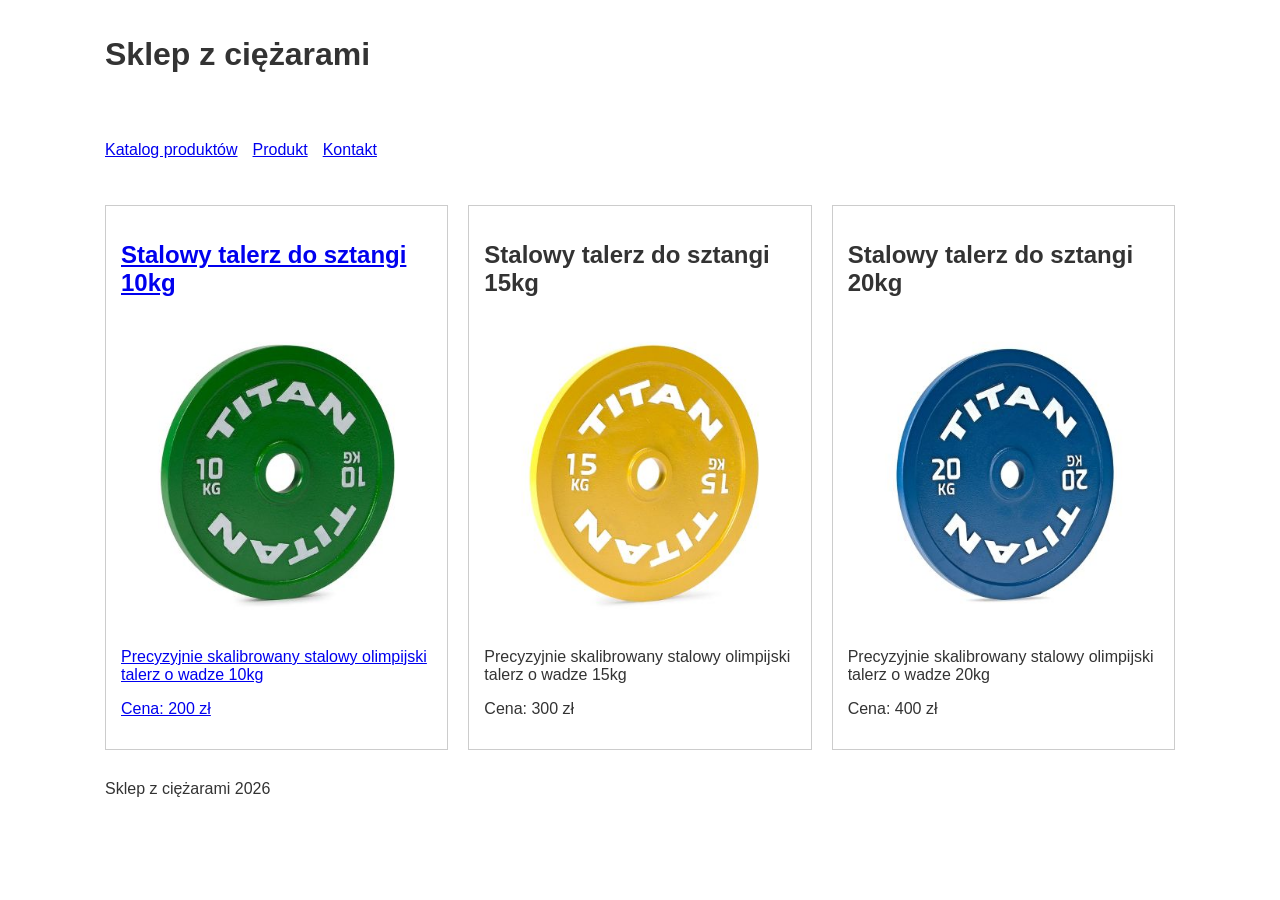
<file: lab1/index.html>
<!DOCTYPE html>
<html lang="pl">
<head>
    <meta charset="UTF-8">
    <meta name="viewport" content="width=device-width, initial-scale=1.0">
    <title>Sklep z ciężarami</title>
    <link rel="stylesheet" href="css/style.css">
</head>
<body>
<header>
    <h1>Sklep z ciężarami</h1>
</header>

<nav>
    <ul>
        <li><a href="index.html" aria-current="page">Katalog produktów</a></li>
        <li><a href="produkt.html">Produkt</a></li>
        <li><a href="kontakt.html">Kontakt</a></li>
    </ul>
</nav>

<main class="produkty">
    <article class="karta">
        <h2><a href="produkt.html">Stalowy talerz do sztangi 10kg</a></h2>
        <a href="produkt.html"><img src="img/10kgtalerz.jpg" alt="zielony 10kg talerz" width="400" height="400">
        <p>Precyzyjnie skalibrowany stalowy olimpijski talerz o wadze 10kg</p>
        <p>Cena: 200 zł</p></a>
    </article>
    <article class="karta">
        <h2>Stalowy talerz do sztangi 15kg</h2>
        <img src="img/15kgtalerz.jpg" alt="zolty 15kg talerz" width="400" height="400">
        <p>Precyzyjnie skalibrowany stalowy olimpijski talerz o wadze 15kg</p>
        <p>Cena: 300 zł</p>
    </article>
    <article class="karta">
        <h2>Stalowy talerz do sztangi 20kg</h2>
        <img src="img/20kgtalerz.jpg" alt="niebieski 20kg talerz" width="400" height="400">
        <p>Precyzyjnie skalibrowany stalowy olimpijski talerz o wadze 20kg</p>
        <p>Cena: 400 zł</p>
    </article>
</main>

<footer>
    Sklep z ciężarami 2026
</footer>
</body>
</html>
</file>
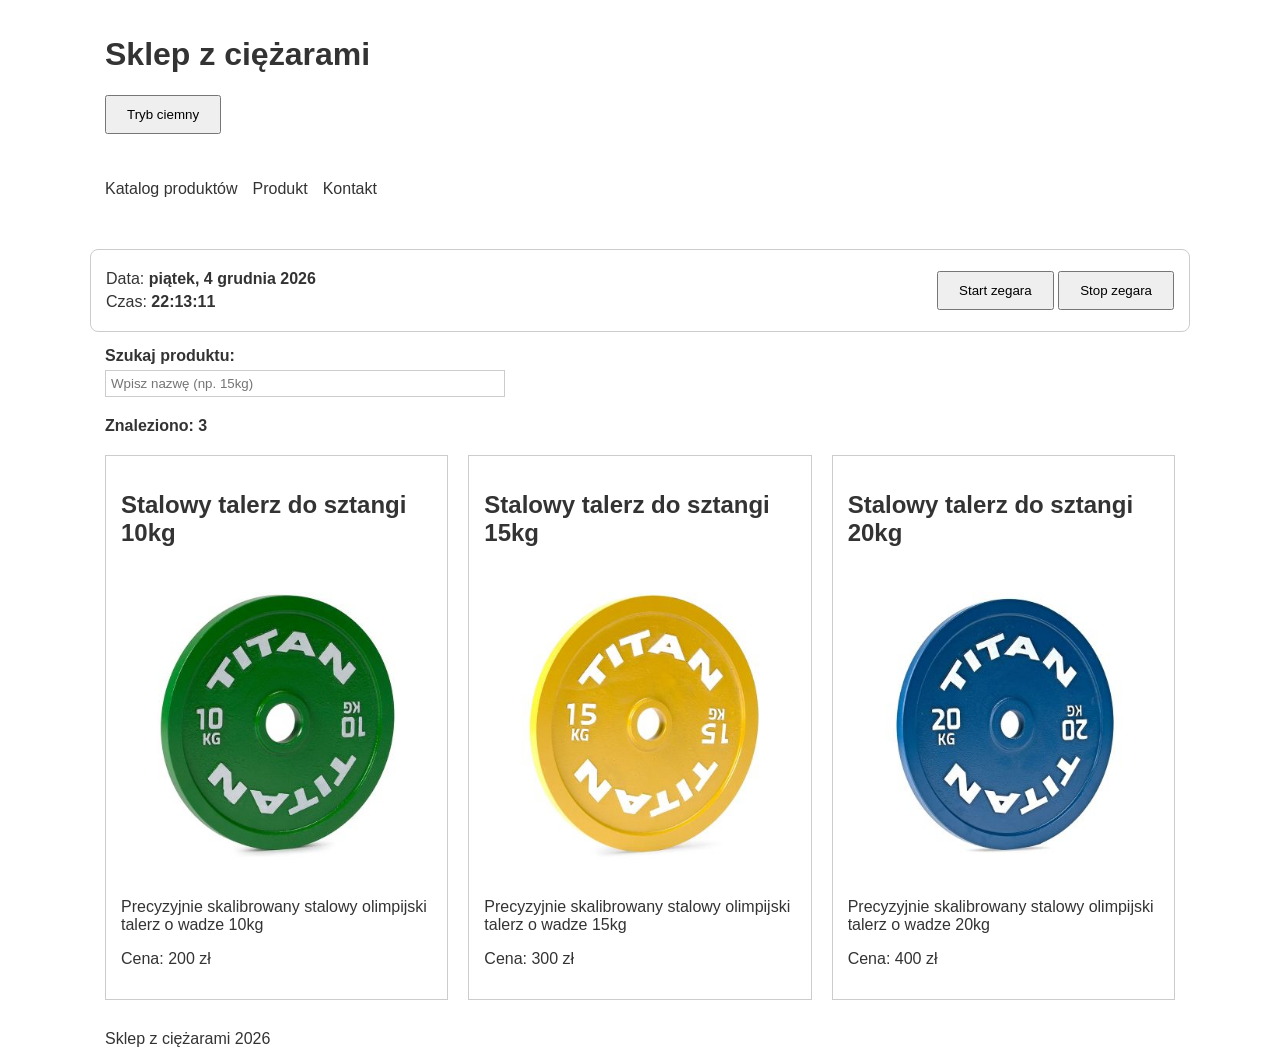
<file: lab2/index.html>
<!DOCTYPE html>
<html lang="pl">
<head>
    <meta charset="UTF-8">
    <meta name="viewport" content="width=device-width, initial-scale=1.0">
    <title>Sklep z ciężarami</title>
    <link rel="stylesheet" href="css/style.css">
    <script src="js/main.js" defer></script>
</head>
<body>
<header>
    <h1>Sklep z ciężarami</h1>
    <button type="button" id="theme-toggle" aria-pressed="false">Tryb ciemny</button>

</header>

<nav>
    <ul>
        <li><a href="index.html" aria-current="page">Katalog produktów</a></li>
        <li><a href="produkt.html">Produkt</a></li>
        <li><a href="kontakt.html">Kontakt</a></li>
    </ul>

</nav>
<section id="sekcja-zegara">
    <div>
        <p>Data: <strong id="data-zegar"></strong></p>
        <p>Czas: <strong id="czas-zegar"></strong></p>
    </div>
    <div>
        <button type="button" id="btn-start">Start zegara</button>
        <button type="button" id="btn-stop">Stop zegara</button>
    </div>
</section>
<section id="sekcja-wyszukiwania">
    <label for="szukaj">Szukaj produktu:</label>
    <input type="search" id="szukaj" placeholder="Wpisz nazwę (np. 15kg)">
    <p id="licznik" aria-live="polite">Znaleziono: 3</p>
</section>
<main class="produkty">

    <article class="karta">
        <h2><a href="produkt.html">Stalowy talerz do sztangi 10kg</a></h2>
        <a href="produkt.html"><img src="img/10kgtalerz.jpg" alt="zielony 10kg talerz" width="400" height="400">
        <p>Precyzyjnie skalibrowany stalowy olimpijski talerz o wadze 10kg</p>
        <p>Cena: 200 zł</p></a>
    </article>
    <article class="karta">
        <h2>Stalowy talerz do sztangi 15kg</h2>
        <img src="img/15kgtalerz.jpg" alt="zolty 15kg talerz" width="400" height="400">
        <p>Precyzyjnie skalibrowany stalowy olimpijski talerz o wadze 15kg</p>
        <p>Cena: 300 zł</p>
    </article>
    <article class="karta">
        <h2>Stalowy talerz do sztangi 20kg</h2>
        <img src="img/20kgtalerz.jpg" alt="niebieski 20kg talerz" width="400" height="400">
        <p>Precyzyjnie skalibrowany stalowy olimpijski talerz o wadze 20kg</p>
        <p>Cena: 400 zł</p>
    </article>
</main>

<footer>
    Sklep z ciężarami 2026
</footer>
</body>
</html>
</file>
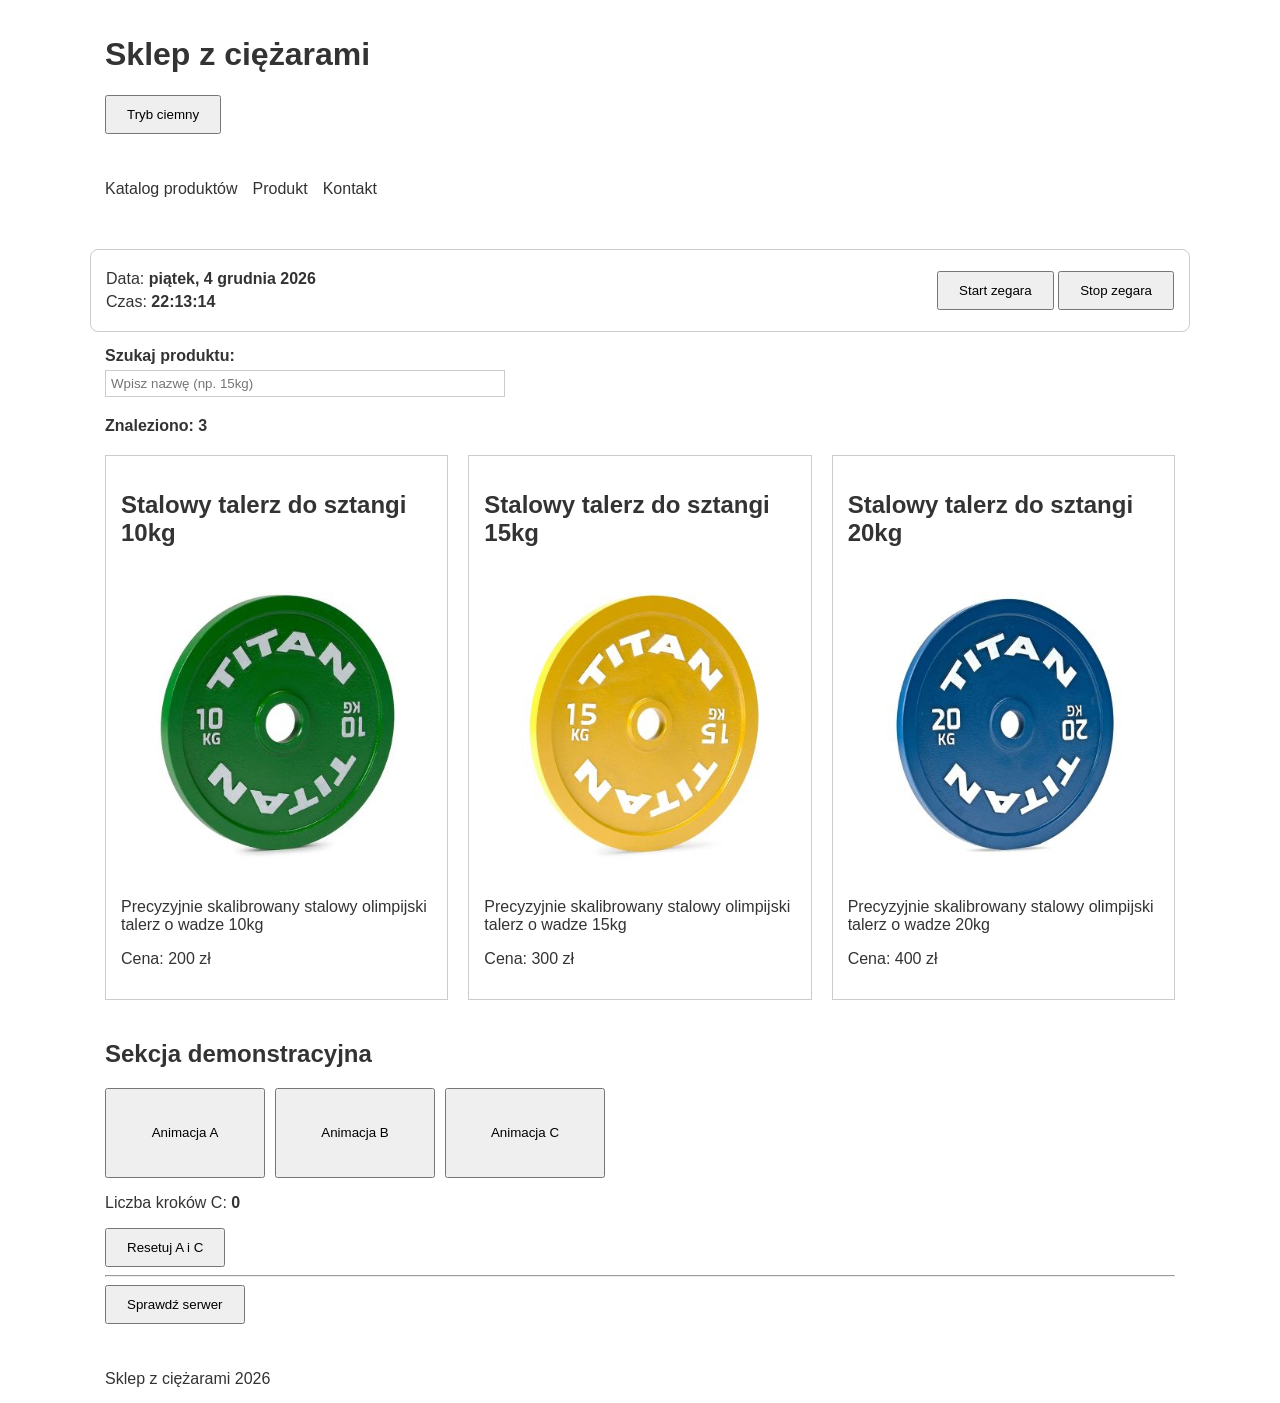
<file: lab3/index.html>
<!DOCTYPE html>
<html lang="pl">
<head>
    <meta charset="UTF-8">
    <meta name="viewport" content="width=device-width, initial-scale=1.0">
    <title>Sklep z ciężarami</title>
    <link rel="stylesheet" href="css/style.css">
    <script src="vendor/jquery-4.0.0.min.js" defer></script>
    <script src="js/main.js" defer></script>
    <script src="js/lab3.js" defer></script>
</head>
<body>
<header>
    <h1>Sklep z ciężarami</h1>
    <button type="button" id="theme-toggle" aria-pressed="false">Tryb ciemny</button>

</header>

<nav>
    <ul>
        <li><a href="index.html" aria-current="page">Katalog produktów</a></li>
        <li><a href="produkt.html">Produkt</a></li>
        <li><a href="kontakt.html">Kontakt</a></li>
    </ul>

</nav>
<section id="sekcja-zegara">
    <div>
        <p>Data: <strong id="data-zegar"></strong></p>
        <p>Czas: <strong id="czas-zegar"></strong></p>
    </div>
    <div>
        <button type="button" id="btn-start">Start zegara</button>
        <button type="button" id="btn-stop">Stop zegara</button>
    </div>
</section>
<section id="sekcja-wyszukiwania">
    <label for="szukaj">Szukaj produktu:</label>
    <input type="search" id="szukaj" placeholder="Wpisz nazwę (np. 15kg)">
    <p id="licznik" aria-live="polite">Znaleziono: 3</p>
</section>
<main class="produkty">

    <article class="karta">
        <h2><a href="produkt.html">Stalowy talerz do sztangi 10kg</a></h2>
        <a href="produkt.html"><img src="img/10kgtalerz.jpg" alt="zielony 10kg talerz" width="400" height="400">
        <p>Precyzyjnie skalibrowany stalowy olimpijski talerz o wadze 10kg</p>
        <p>Cena: 200 zł</p></a>
    </article>
    <article class="karta">
        <h2>Stalowy talerz do sztangi 15kg</h2>
        <img src="img/15kgtalerz.jpg" alt="zolty 15kg talerz" width="400" height="400">
        <p>Precyzyjnie skalibrowany stalowy olimpijski talerz o wadze 15kg</p>
        <p>Cena: 300 zł</p>
    </article>
    <article class="karta">
        <h2>Stalowy talerz do sztangi 20kg</h2>
        <img src="img/20kgtalerz.jpg" alt="niebieski 20kg talerz" width="400" height="400">
        <p>Precyzyjnie skalibrowany stalowy olimpijski talerz o wadze 20kg</p>
        <p>Cena: 400 zł</p>
    </article>
    <section id="sekcja-demonstracyjna">
        <h2>Sekcja demonstracyjna</h2>

        <div id="przyciski-animacji">
            <button type="button" id="btn-a" class="animacja-box" aria-pressed="false">Animacja A</button>
            <button type="button" id="btn-b" class="animacja-box">Animacja B</button>
            <button type="button" id="btn-c" class="animacja-box">Animacja C</button>
        </div>
        <p>Liczba kroków C: <strong id="kroki-c" role="status">0</strong></p>
        <button type="button" id="btn-reset">Resetuj A i C</button>
        <hr>
        <button type="button" id="btn-ajax">Sprawdź serwer</button>
        <p id="wynik-ajax" role="status"></p>
    </section>
</main>

<footer>
    Sklep z ciężarami 2026
</footer>
</body>
</html>
</file>
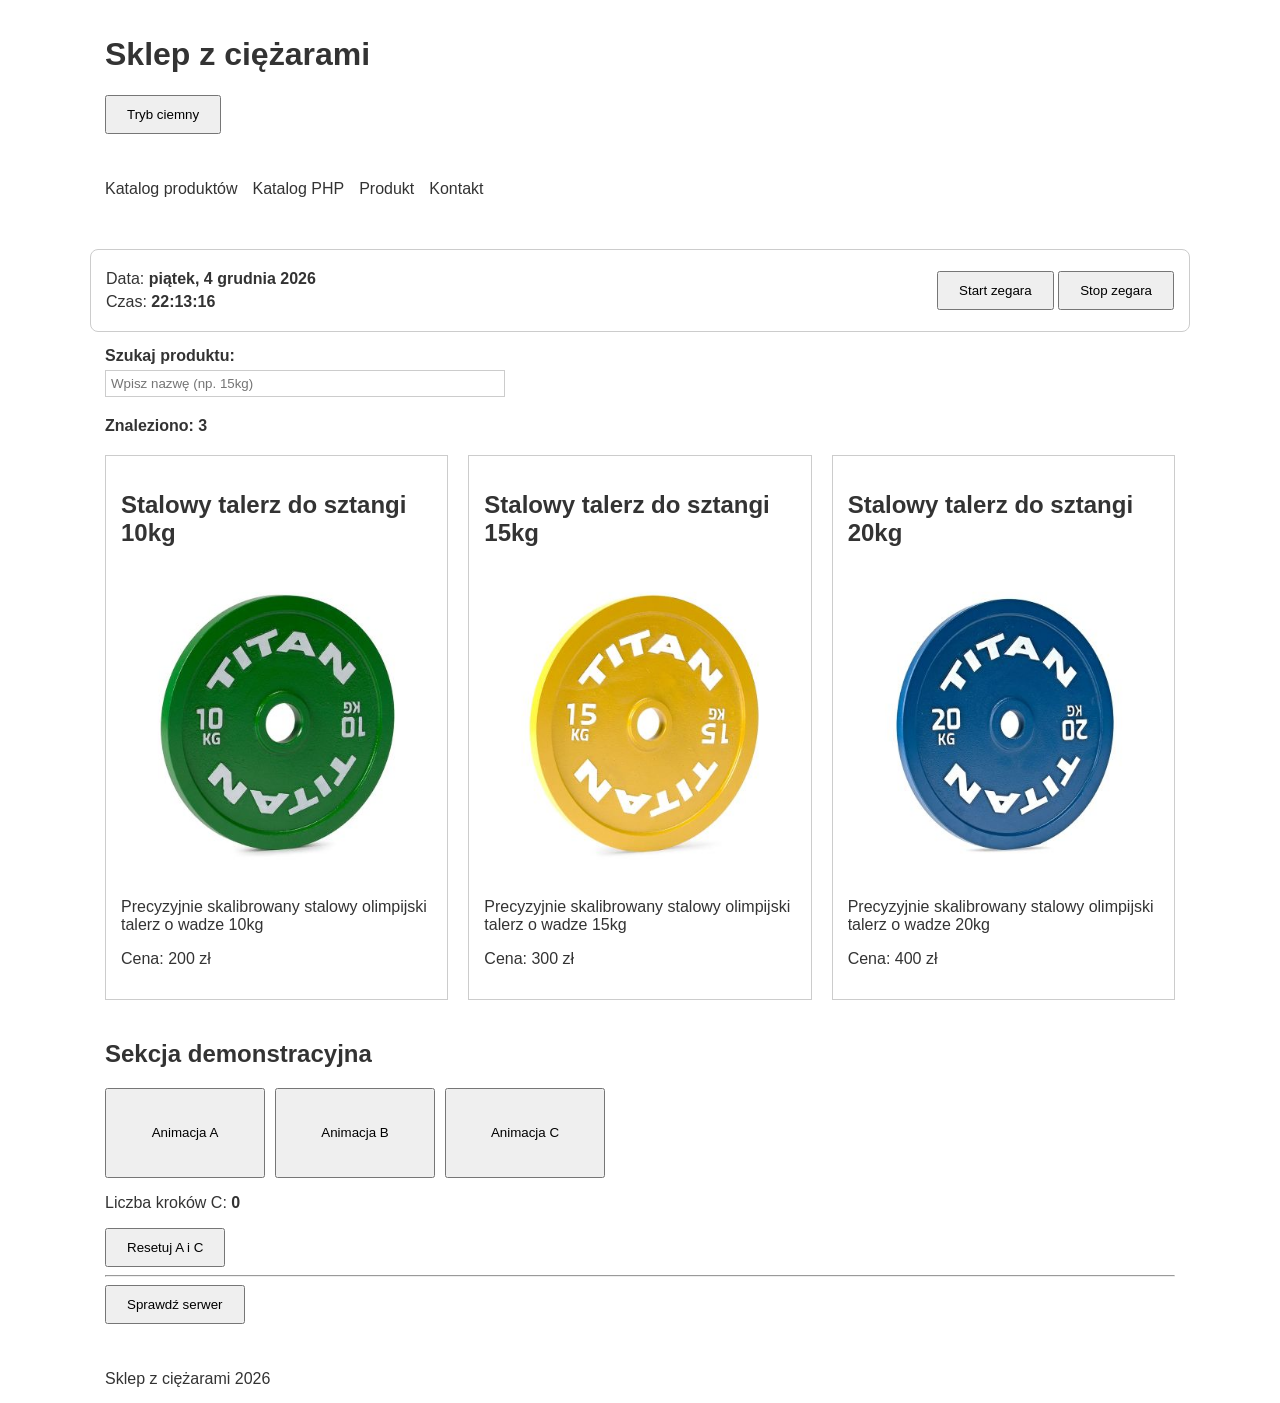
<file: lab4/index.html>
<!DOCTYPE html>
<html lang="pl">
<head>
    <meta charset="UTF-8">
    <meta name="viewport" content="width=device-width, initial-scale=1.0">
    <title>Sklep z ciężarami</title>
    <link rel="stylesheet" href="css/style.css">
    <script src="vendor/jquery-4.0.0.min.js" defer></script>
    <script src="js/main.js" defer></script>
    <script src="js/lab3.js" defer></script>
</head>
<body>
<header>
    <h1>Sklep z ciężarami</h1>
    <button type="button" id="theme-toggle" aria-pressed="false">Tryb ciemny</button>

</header>

<nav>
    <ul>
        <li><a href="index.html" aria-current="page">Katalog produktów</a></li>
        <li><a href="lab4.php">Katalog PHP</a></li>
        <li><a href="html/produkt.html">Produkt</a></li>
        <li><a href="html/kontakt.html">Kontakt</a></li>
    </ul>

</nav>
<section id="sekcja-zegara">
    <div>
        <p>Data: <strong id="data-zegar"></strong></p>
        <p>Czas: <strong id="czas-zegar"></strong></p>
    </div>
    <div>
        <button type="button" id="btn-start">Start zegara</button>
        <button type="button" id="btn-stop">Stop zegara</button>
    </div>
</section>
<section id="sekcja-wyszukiwania">
    <label for="szukaj">Szukaj produktu:</label>
    <input type="search" id="szukaj" placeholder="Wpisz nazwę (np. 15kg)">
    <p id="licznik" aria-live="polite">Znaleziono: 3</p>
</section>
<main class="produkty">

    <article class="karta">
        <h2><a href="html/produkt.html">Stalowy talerz do sztangi 10kg</a></h2>
        <a href="html/produkt.html"><img src="img/10kgtalerz.jpg" alt="zielony 10kg talerz" width="400" height="400">
        <p>Precyzyjnie skalibrowany stalowy olimpijski talerz o wadze 10kg</p>
        <p>Cena: 200 zł</p></a>
    </article>
    <article class="karta">
        <h2>Stalowy talerz do sztangi 15kg</h2>
        <img src="img/15kgtalerz.jpg" alt="zolty 15kg talerz" width="400" height="400">
        <p>Precyzyjnie skalibrowany stalowy olimpijski talerz o wadze 15kg</p>
        <p>Cena: 300 zł</p>
    </article>
    <article class="karta">
        <h2>Stalowy talerz do sztangi 20kg</h2>
        <img src="img/20kgtalerz.jpg" alt="niebieski 20kg talerz" width="400" height="400">
        <p>Precyzyjnie skalibrowany stalowy olimpijski talerz o wadze 20kg</p>
        <p>Cena: 400 zł</p>
    </article>
    <section id="sekcja-demonstracyjna">
        <h2>Sekcja demonstracyjna</h2>

        <div id="przyciski-animacji">
            <button type="button" id="btn-a" class="animacja-box" aria-pressed="false">Animacja A</button>
            <button type="button" id="btn-b" class="animacja-box">Animacja B</button>
            <button type="button" id="btn-c" class="animacja-box">Animacja C</button>
        </div>
        <p>Liczba kroków C: <strong id="kroki-c" role="status">0</strong></p>
        <button type="button" id="btn-reset">Resetuj A i C</button>
        <hr>
        <button type="button" id="btn-ajax">Sprawdź serwer</button>
        <p id="wynik-ajax" role="status"></p>
    </section>
</main>

<footer>
    Sklep z ciężarami 2026
</footer>
</body>
</html>
</file>
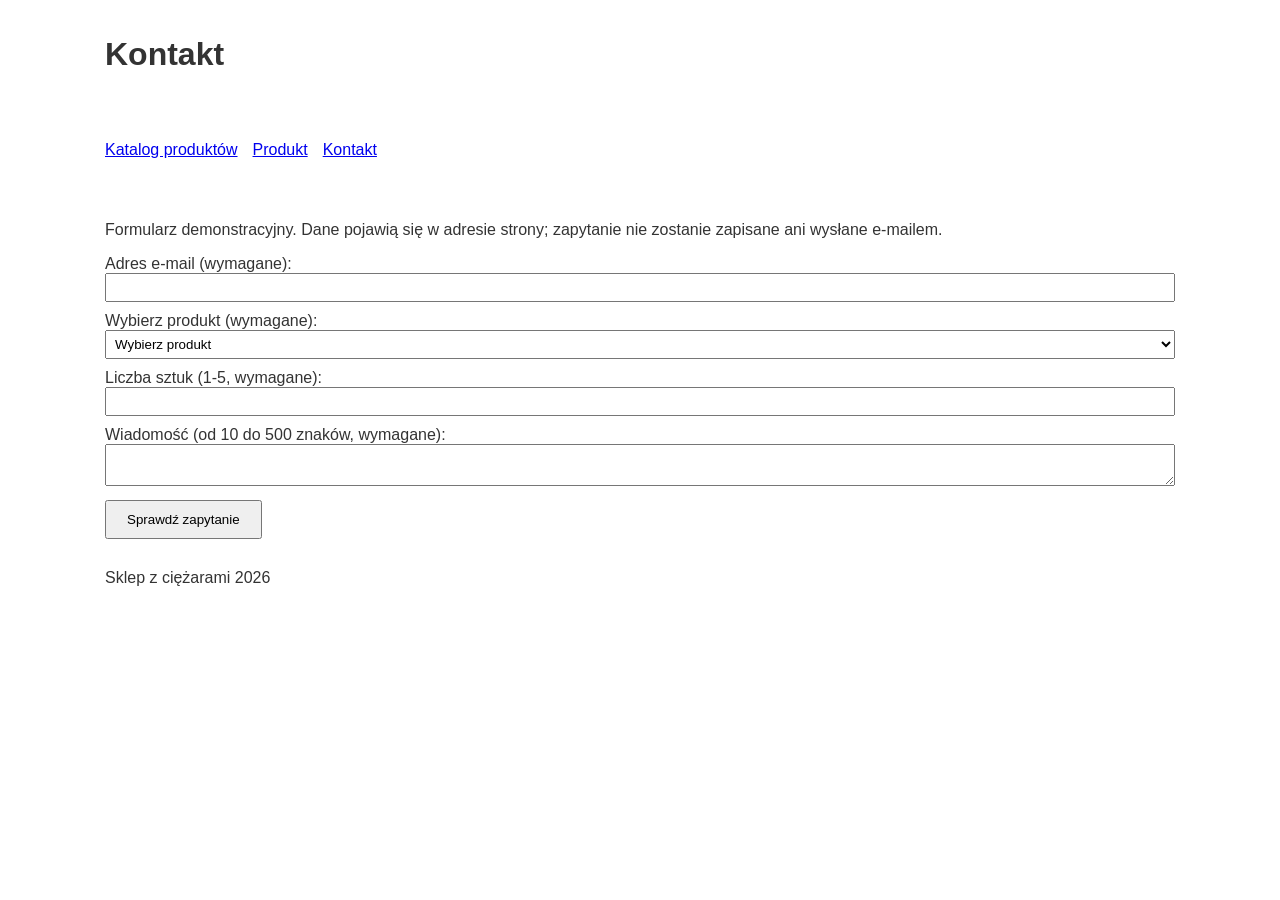
<file: lab1/kontakt.html>
<!DOCTYPE html>
<html lang="pl">
<head>
    <meta charset="UTF-8">
    <meta name="viewport" content="width=device-width, initial-scale=1.0">
    <title>Sklep z ciężarami - Kontakt</title>
    <link rel="stylesheet" href="css/style.css">
</head>
<body>
<header>
<h1>Kontakt</h1>
</header>

<nav>
    <ul>
        <li><a href="index.html">Katalog produktów</a></li>
        <li><a href="produkt.html">Produkt</a></li>
        <li><a href="kontakt.html" aria-current="page">Kontakt</a></li>
    </ul>
</nav>

<main>
    <p>Formularz demonstracyjny. Dane pojawią się w adresie strony; zapytanie nie zostanie zapisane ani wysłane e-mailem.</p>
    <form method="get" action="kontakt.html">

        <div>
            <label for="email">Adres e-mail (wymagane):</label>
            <input type="email" id="email" name="email" required>
        </div>

        <div>
            <label for="produkt">Wybierz produkt (wymagane):</label>
            <select id="produkt" name="produkt" required>
                <option value="">Wybierz produkt</option>
                <option value="talerz-10kg">Stalowy talerz do sztangi 10kg</option>
                <option value="talerz-15kg">Stalowy talerz do sztangi 15kg</option>
                <option value="talerz-20kg">Stalowy talerz do sztangi 20kg</option>
            </select>
        </div>

        <div>
            <label for="ilosc">Liczba sztuk (1-5, wymagane):</label>
            <input type="number" id="ilosc" name="ilosc" required min="1" max="5" step="1">
        </div>

        <div>
            <label for="wiadomosc">Wiadomość (od 10 do 500 znaków, wymagane):</label>
            <textarea id="wiadomosc" name="wiadomosc" required minlength="10" maxlength="500"></textarea>
        </div>
        <div>
            <button type="submit">Sprawdź zapytanie</button>
        </div>

    </form>
</main>

<footer>
    Sklep z ciężarami 2026
</footer>
</body>
</html>
</file>
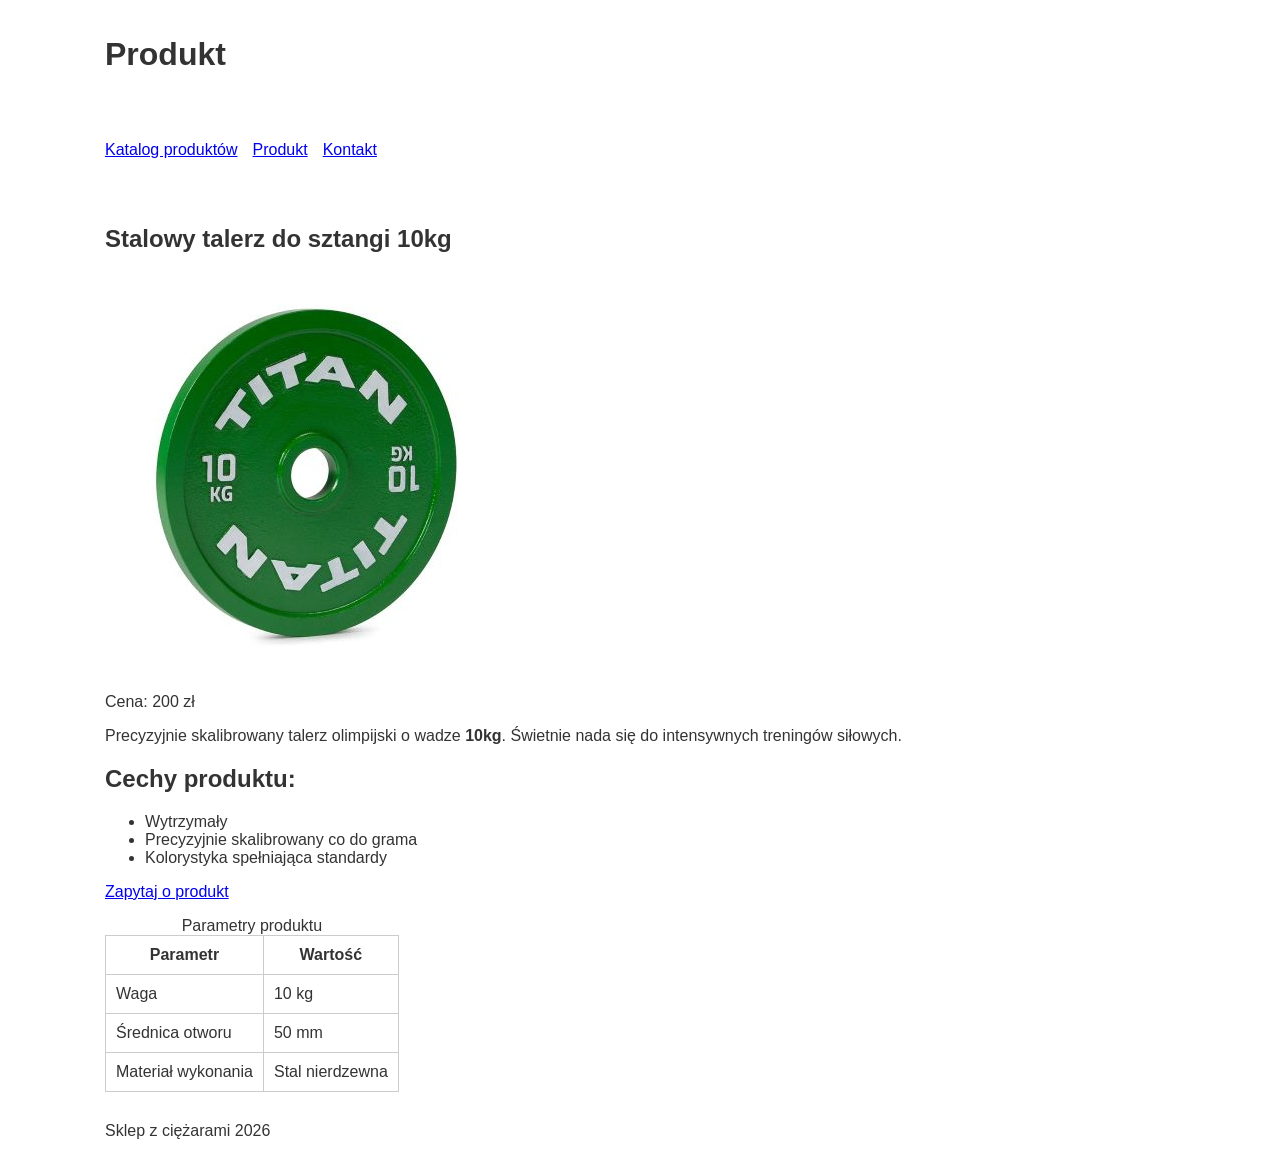
<file: lab1/produkt.html>
<!DOCTYPE html>
<html lang="pl">
<head>
    <meta charset="UTF-8">
    <meta name="viewport" content="width=device-width, initial-scale=1.0">
    <title>Sklep z ciężarami - Produkt</title>
    <link rel="stylesheet" href="css/style.css">
</head>
<body>
<header>
<h1>Produkt</h1>
</header>

<nav>
    <ul>
        <li><a href="index.html">Katalog produktów</a></li>
        <li><a href="produkt.html" aria-current="page">Produkt</a></li>
        <li><a href="kontakt.html">Kontakt</a></li>
    </ul>
</nav>

<main>
    <h2>Stalowy talerz do sztangi 10kg</h2>
    <img src="img/10kgtalerz.jpg" alt="zielony 10kg talerz" width="400" height="400">

    <p>Cena: 200 zł</p>
    <p>Precyzyjnie skalibrowany talerz olimpijski o wadze <strong>10kg</strong>.
    Świetnie nada się do intensywnych treningów siłowych.</p>

    <h2>Cechy produktu:</h2>
    <ul>
        <li>Wytrzymały</li>
        <li>Precyzyjnie skalibrowany co do grama</li>
        <li>Kolorystyka spełniająca standardy</li>
    </ul>
    <p><a href="kontakt.html">Zapytaj o produkt</a></p>
    <table>
        <caption>Parametry produktu</caption>
        <thead>
        <tr>
            <th scope="col">Parametr</th>
            <th scope="col">Wartość</th>
        </tr>
        </thead>
        <tbody>
        <tr>
            <td>Waga</td>
            <td>10 kg</td>
        </tr>

        <tr>
            <td>Średnica otworu</td>
            <td>50 mm</td>
        </tr>
        <tr>
            <td>Materiał wykonania</td>
            <td>Stal nierdzewna</td>
        </tr>
        </tbody>
    </table>
</main>

<footer>
    Sklep z ciężarami 2026
</footer>
</body>
</html>
</file>
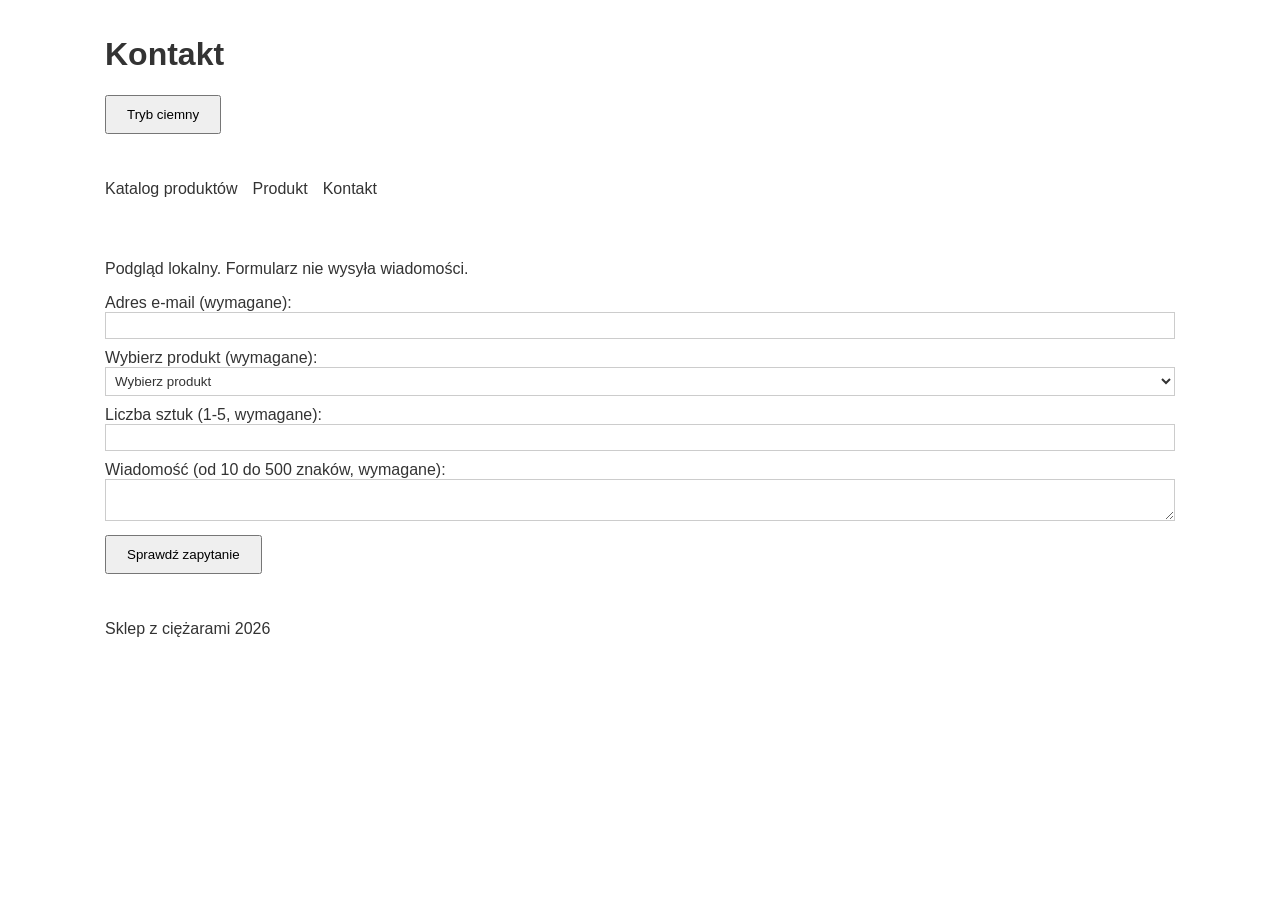
<file: lab2/kontakt.html>
<!DOCTYPE html>
<html lang="pl">
<head>
    <meta charset="UTF-8">
    <meta name="viewport" content="width=device-width, initial-scale=1.0">
    <title>Sklep z ciężarami - Kontakt</title>
    <link rel="stylesheet" href="css/style.css">
    <script src="js/main.js" defer></script>
</head>
<body>
<header>
<h1>Kontakt</h1>
    <button type="button" id="theme-toggle" aria-pressed="false">Tryb ciemny</button>
</header>

<nav>
    <ul>
        <li><a href="index.html">Katalog produktów</a></li>
        <li><a href="produkt.html">Produkt</a></li>
        <li><a href="kontakt.html" aria-current="page">Kontakt</a></li>
    </ul>
</nav>

<main>
    <p>Podgląd lokalny. Formularz nie wysyła wiadomości.</p>
    <form method="get" action="kontakt.html">

        <div>
            <label for="email">Adres e-mail (wymagane):</label>
            <input type="email" id="email" name="email" required>
        </div>

        <div>
            <label for="produkt">Wybierz produkt (wymagane):</label>
            <select id="produkt" name="produkt" required>
                <option value="">Wybierz produkt</option>
                <option value="talerz-10kg">Stalowy talerz do sztangi 10kg</option>
                <option value="talerz-15kg">Stalowy talerz do sztangi 15kg</option>
                <option value="talerz-20kg">Stalowy talerz do sztangi 20kg</option>
            </select>
        </div>

        <div>
            <label for="ilosc">Liczba sztuk (1-5, wymagane):</label>
            <input type="number" id="ilosc" name="ilosc" required min="1" max="5" step="1">
        </div>

        <div>
            <label for="wiadomosc">Wiadomość (od 10 do 500 znaków, wymagane):</label>
            <textarea id="wiadomosc" name="wiadomosc" required minlength="10" maxlength="500"></textarea>
        </div>
        <div>
            <button type="submit">Sprawdź zapytanie</button>
        </div>

    </form>
    <p id="blad-wiadomosc" style="color: red; font-weight: bold;"></p>
    <div id="podsumowanie" aria-live="polite"></div>
</main>

<footer>
    Sklep z ciężarami 2026
</footer>
</body>
</html>
</file>
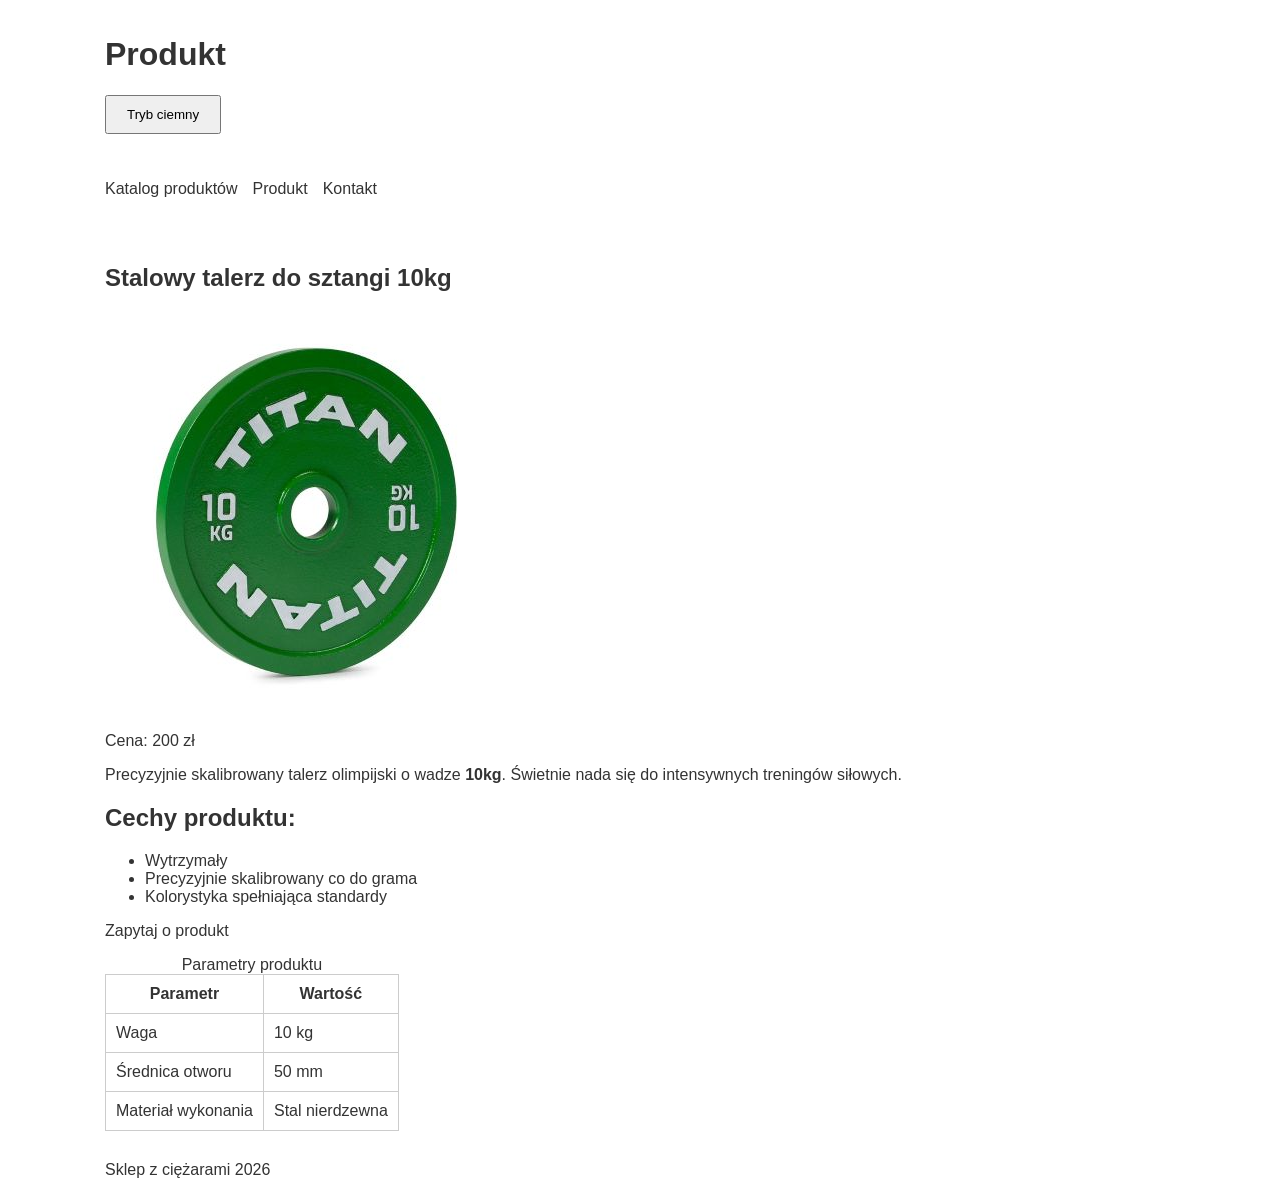
<file: lab2/produkt.html>
<!DOCTYPE html>
<html lang="pl">
<head>
    <meta charset="UTF-8">
    <meta name="viewport" content="width=device-width, initial-scale=1.0">
    <title>Sklep z ciężarami - Produkt</title>
    <link rel="stylesheet" href="css/style.css">
    <script src="js/main.js" defer></script>
</head>
<body>
<header>
<h1>Produkt</h1>
    <button type="button" id="theme-toggle" aria-pressed="false">Tryb ciemny</button>
</header>

<nav>
    <ul>
        <li><a href="index.html">Katalog produktów</a></li>
        <li><a href="produkt.html" aria-current="page">Produkt</a></li>
        <li><a href="kontakt.html">Kontakt</a></li>
    </ul>
</nav>

<main>
    <h2>Stalowy talerz do sztangi 10kg</h2>
    <img src="img/10kgtalerz.jpg" alt="zielony 10kg talerz" width="400" height="400">

    <p>Cena: 200 zł</p>
    <p>Precyzyjnie skalibrowany talerz olimpijski o wadze <strong>10kg</strong>.
    Świetnie nada się do intensywnych treningów siłowych.</p>

    <h2>Cechy produktu:</h2>
    <ul>
        <li>Wytrzymały</li>
        <li>Precyzyjnie skalibrowany co do grama</li>
        <li>Kolorystyka spełniająca standardy</li>
    </ul>
    <p><a href="kontakt.html">Zapytaj o produkt</a></p>
    <table>
        <caption>Parametry produktu</caption>
        <thead>
        <tr>
            <th scope="col">Parametr</th>
            <th scope="col">Wartość</th>
        </tr>
        </thead>
        <tbody>
        <tr>
            <td>Waga</td>
            <td>10 kg</td>
        </tr>

        <tr>
            <td>Średnica otworu</td>
            <td>50 mm</td>
        </tr>
        <tr>
            <td>Materiał wykonania</td>
            <td>Stal nierdzewna</td>
        </tr>
        </tbody>
    </table>
</main>

<footer>
    Sklep z ciężarami 2026
</footer>
</body>
</html>
</file>
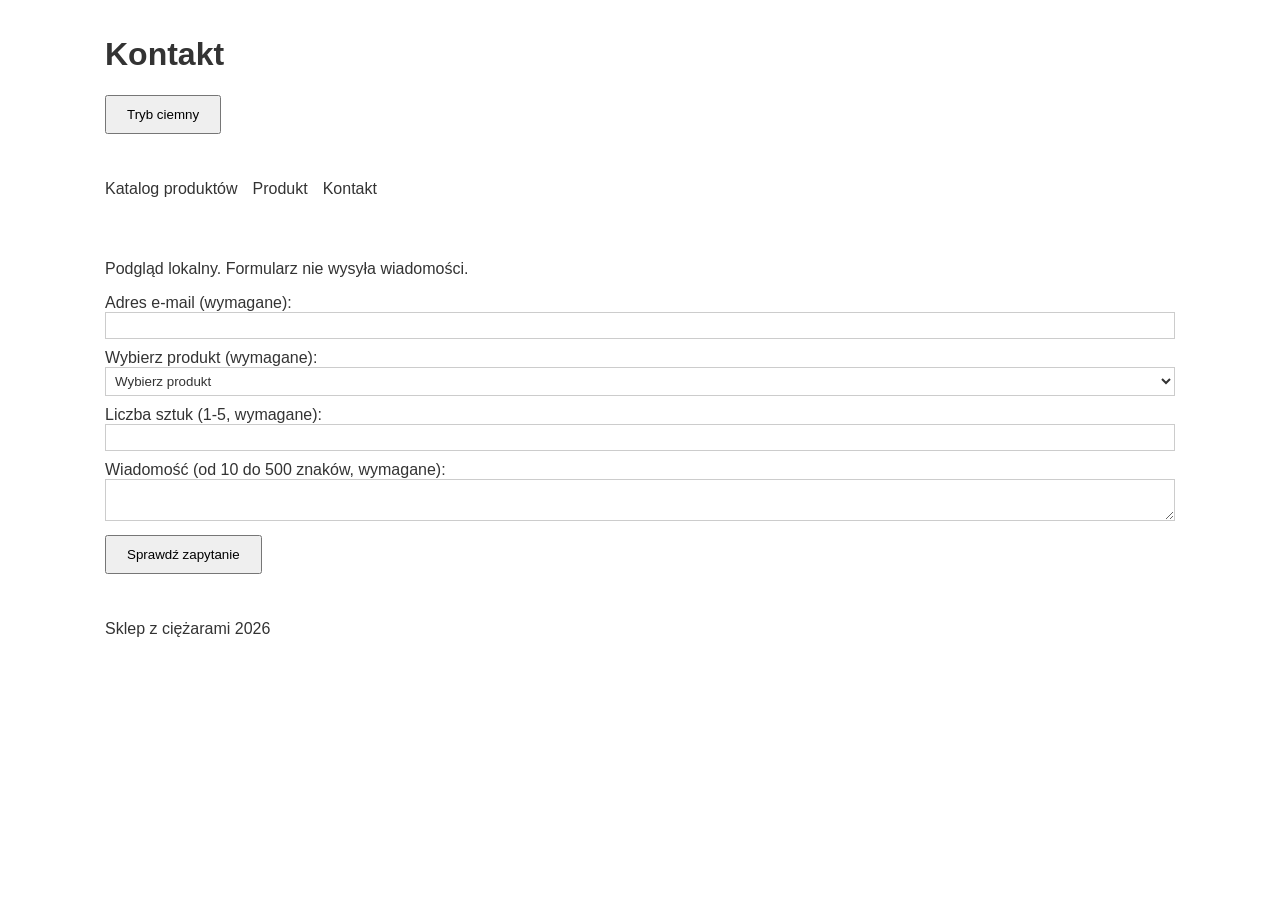
<file: lab3/kontakt.html>
<!DOCTYPE html>
<html lang="pl">
<head>
    <meta charset="UTF-8">
    <meta name="viewport" content="width=device-width, initial-scale=1.0">
    <title>Sklep z ciężarami - Kontakt</title>
    <link rel="stylesheet" href="css/style.css">
    <script src="js/main.js" defer></script>
</head>
<body>
<header>
<h1>Kontakt</h1>
    <button type="button" id="theme-toggle" aria-pressed="false">Tryb ciemny</button>
</header>

<nav>
    <ul>
        <li><a href="index.html">Katalog produktów</a></li>
        <li><a href="produkt.html">Produkt</a></li>
        <li><a href="kontakt.html" aria-current="page">Kontakt</a></li>
    </ul>
</nav>

<main>
    <p>Podgląd lokalny. Formularz nie wysyła wiadomości.</p>
    <form method="get" action="kontakt.html">

        <div>
            <label for="email">Adres e-mail (wymagane):</label>
            <input type="email" id="email" name="email" required>
        </div>

        <div>
            <label for="produkt">Wybierz produkt (wymagane):</label>
            <select id="produkt" name="produkt" required>
                <option value="">Wybierz produkt</option>
                <option value="talerz-10kg">Stalowy talerz do sztangi 10kg</option>
                <option value="talerz-15kg">Stalowy talerz do sztangi 15kg</option>
                <option value="talerz-20kg">Stalowy talerz do sztangi 20kg</option>
            </select>
        </div>

        <div>
            <label for="ilosc">Liczba sztuk (1-5, wymagane):</label>
            <input type="number" id="ilosc" name="ilosc" required min="1" max="5" step="1">
        </div>

        <div>
            <label for="wiadomosc">Wiadomość (od 10 do 500 znaków, wymagane):</label>
            <textarea id="wiadomosc" name="wiadomosc" required minlength="10" maxlength="500"></textarea>
        </div>
        <div>
            <button type="submit">Sprawdź zapytanie</button>
        </div>

    </form>
    <p id="blad-wiadomosc"></p>
    <div id="podsumowanie" aria-live="polite"></div>
</main>

<footer>
    Sklep z ciężarami 2026
</footer>
</body>
</html>
</file>
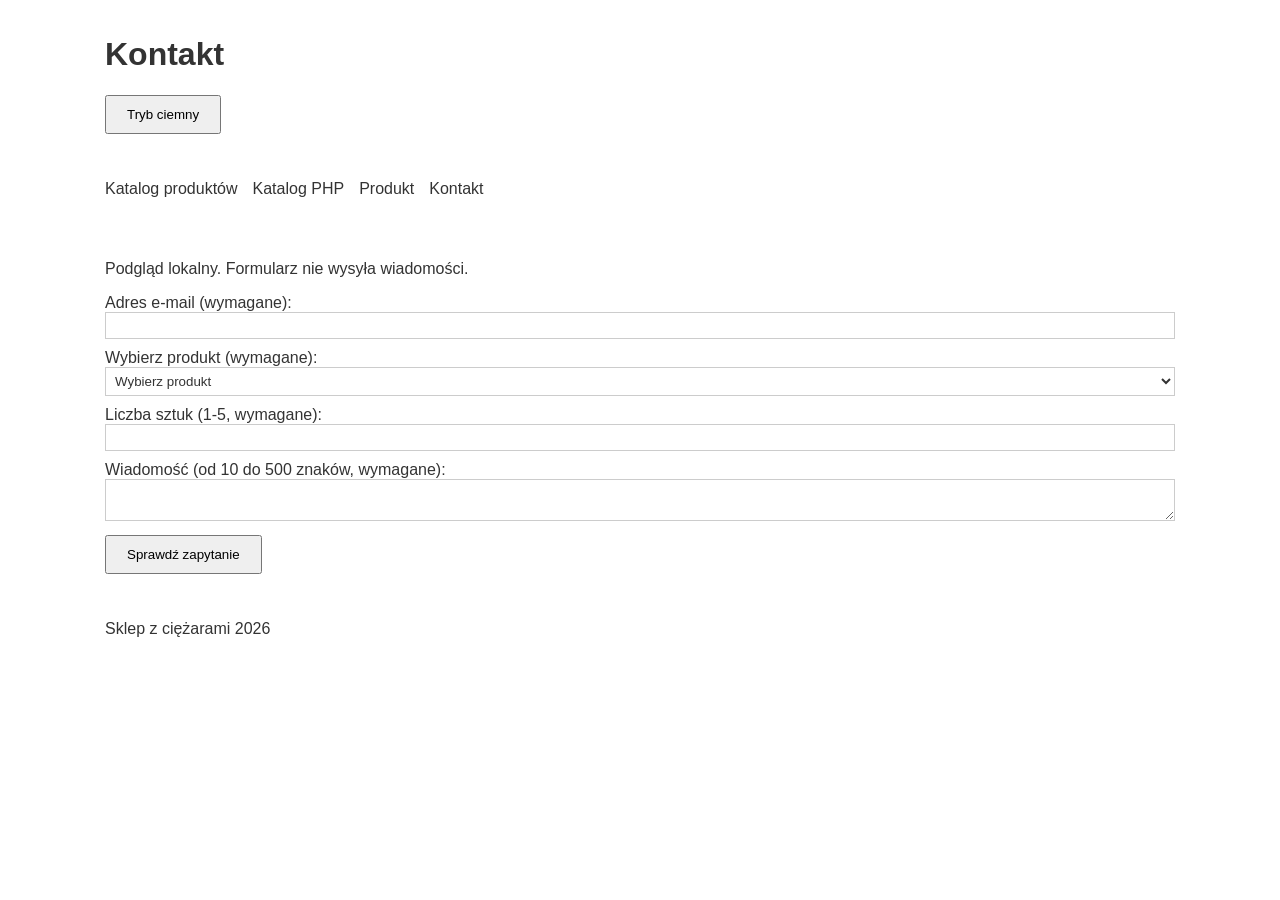
<file: lab4/html/kontakt.html>
<!DOCTYPE html>
<html lang="pl">
<head>
    <meta charset="UTF-8">
    <meta name="viewport" content="width=device-width, initial-scale=1.0">
    <title>Sklep z ciężarami - Kontakt</title>
    <link rel="stylesheet" href="../css/style.css">
    <script src="../js/main.js" defer></script>
</head>
<body>
<header>
<h1>Kontakt</h1>
    <button type="button" id="theme-toggle" aria-pressed="false">Tryb ciemny</button>
</header>

<nav>
    <ul>
        <li><a href="../index.html">Katalog produktów</a></li>
        <li><a href="../lab4.php">Katalog PHP</a></li>
        <li><a href="produkt.html">Produkt</a></li>
        <li><a href="kontakt.html" aria-current="page">Kontakt</a></li>
    </ul>
</nav>

<main>
    <p>Podgląd lokalny. Formularz nie wysyła wiadomości.</p>
    <form method="get" action="kontakt.html">

        <div>
            <label for="email">Adres e-mail (wymagane):</label>
            <input type="email" id="email" name="email" required>
        </div>

        <div>
            <label for="produkt">Wybierz produkt (wymagane):</label>
            <select id="produkt" name="produkt" required>
                <option value="">Wybierz produkt</option>
                <option value="talerz-10kg">Stalowy talerz do sztangi 10kg</option>
                <option value="talerz-15kg">Stalowy talerz do sztangi 15kg</option>
                <option value="talerz-20kg">Stalowy talerz do sztangi 20kg</option>
            </select>
        </div>

        <div>
            <label for="ilosc">Liczba sztuk (1-5, wymagane):</label>
            <input type="number" id="ilosc" name="ilosc" required min="1" max="5" step="1">
        </div>

        <div>
            <label for="wiadomosc">Wiadomość (od 10 do 500 znaków, wymagane):</label>
            <textarea id="wiadomosc" name="wiadomosc" required minlength="10" maxlength="500"></textarea>
        </div>
        <div>
            <button type="submit">Sprawdź zapytanie</button>
        </div>

    </form>
    <p id="blad-wiadomosc"></p>
    <div id="podsumowanie" aria-live="polite"></div>
</main>

<footer>
    Sklep z ciężarami 2026
</footer>
</body>
</html>
</file>
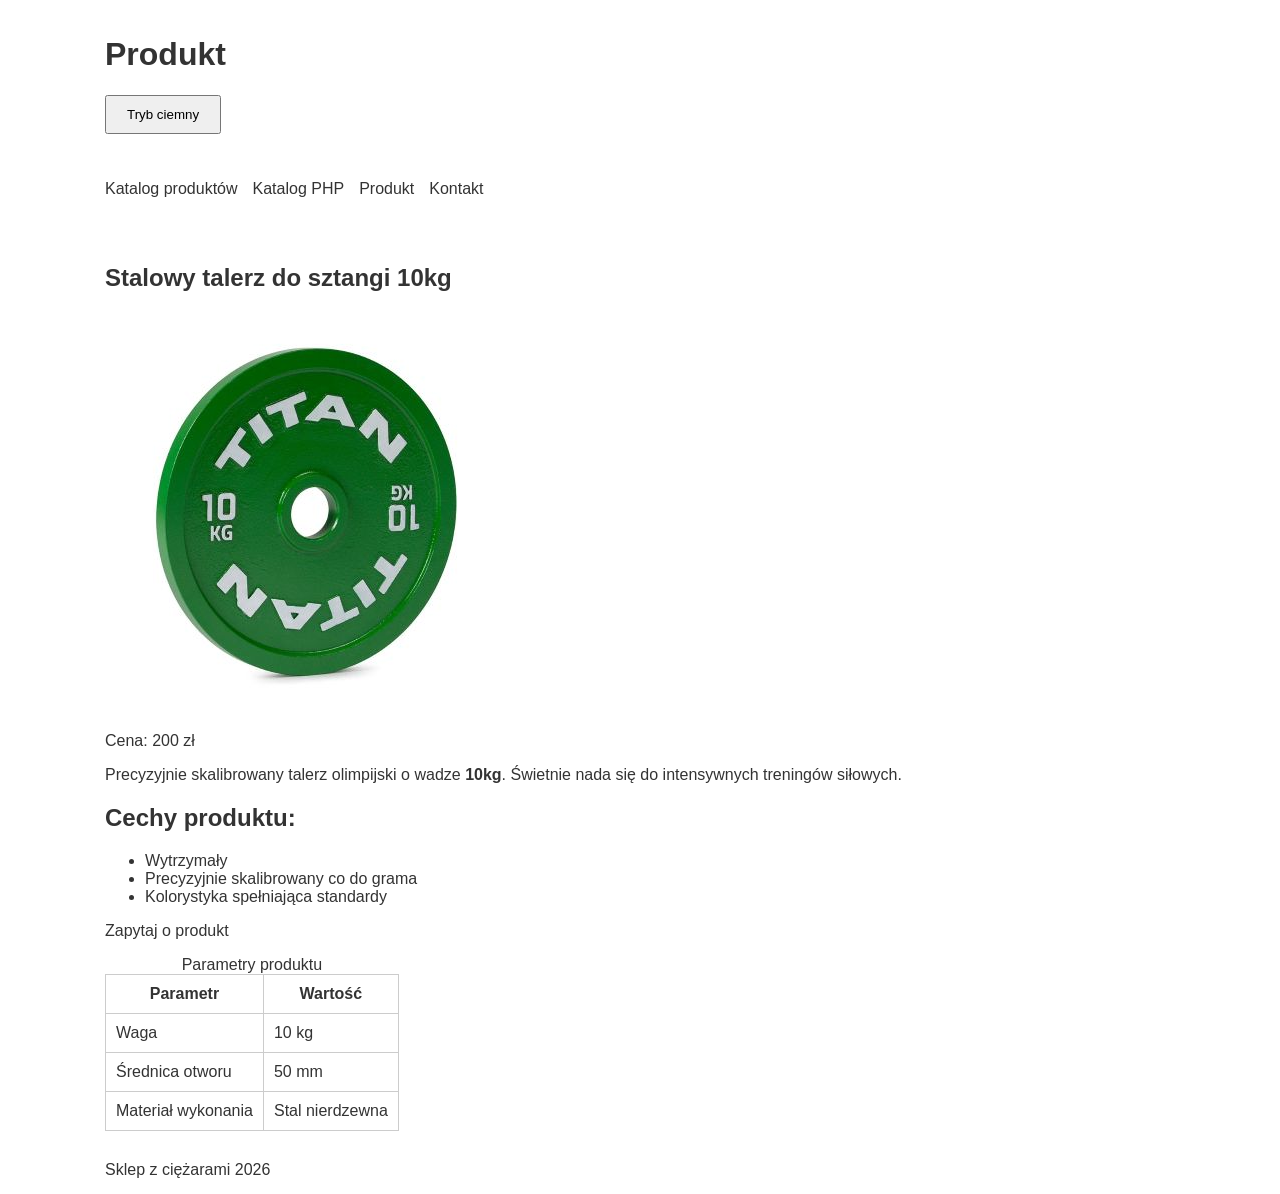
<file: lab4/html/produkt.html>
<!DOCTYPE html>
<html lang="pl">
<head>
    <meta charset="UTF-8">
    <meta name="viewport" content="width=device-width, initial-scale=1.0">
    <title>Sklep z ciężarami - Produkt</title>
    <link rel="stylesheet" href="../css/style.css">
    <script src="../js/main.js" defer></script>
</head>
<body>
<header>
<h1>Produkt</h1>
    <button type="button" id="theme-toggle" aria-pressed="false">Tryb ciemny</button>
</header>

<nav>
    <ul>
        <li><a href="../index.html">Katalog produktów</a></li>
        <li><a href="../lab4.php">Katalog PHP</a></li>
        <li><a href="produkt.html" aria-current="page">Produkt</a></li>
        <li><a href="kontakt.html">Kontakt</a></li>
    </ul>
</nav>

<main>
    <h2>Stalowy talerz do sztangi 10kg</h2>
    <img src="../img/10kgtalerz.jpg" alt="zielony 10kg talerz" width="400" height="400">

    <p>Cena: 200 zł</p>
    <p>Precyzyjnie skalibrowany talerz olimpijski o wadze <strong>10kg</strong>.
    Świetnie nada się do intensywnych treningów siłowych.</p>

    <h2>Cechy produktu:</h2>
    <ul>
        <li>Wytrzymały</li>
        <li>Precyzyjnie skalibrowany co do grama</li>
        <li>Kolorystyka spełniająca standardy</li>
    </ul>
    <p><a href="kontakt.html">Zapytaj o produkt</a></p>
    <table>
        <caption>Parametry produktu</caption>
        <thead>
        <tr>
            <th scope="col">Parametr</th>
            <th scope="col">Wartość</th>
        </tr>
        </thead>
        <tbody>
        <tr>
            <td>Waga</td>
            <td>10 kg</td>
        </tr>

        <tr>
            <td>Średnica otworu</td>
            <td>50 mm</td>
        </tr>
        <tr>
            <td>Materiał wykonania</td>
            <td>Stal nierdzewna</td>
        </tr>
        </tbody>
    </table>
</main>

<footer>
    Sklep z ciężarami 2026
</footer>
</body>
</html>
</file>
<file: lab1/css/style.css>
:root {
    --kolor-tekstu: #333;
    --kolor-fokusu: #d32f2f;
}

* {
    box-sizing: border-box;
}
body {
    margin: 0;
    font-family: Arial, sans-serif;
    color: var(--kolor-tekstu);
}
header, nav, main, footer {
    max-width: 1100px;
    margin: 0 auto;
    padding: 15px;
}
nav ul {
    display: flex;
    flex-wrap: wrap;
    gap: 15px;
    padding: 0;
    list-style: none;
}
.produkty {
    display: grid;
    grid-template-columns: 1fr;
    gap: 20px;
}
.karta {
    border: 1px solid #ccc;
    padding: 15px;
}
img {
    max-width: 100%;
    height: auto;
}

table, th, td {
    border: 1px solid #ccc;
    border-collapse: collapse;
    padding: 10px;
}

input, select, textarea {
    width: 100%;
    margin-bottom: 10px;
    padding: 5px;
}

button {
    padding: 10px 20px;
    cursor: pointer;
}
a:hover, button:hover {
    background-color: #eee;
}
a:focus-visible, button:focus-visible, input:focus-visible, select:focus-visible, textarea:focus-visible {
    outline: 3px solid var(--kolor-fokusu);
    outline-offset: 2px;
}

@media (min-width: 768px) {
    .produkty {
        grid-template-columns: repeat(3, 1fr);
    }
}
</file>
<file: lab2/css/style.css>
:root {
    --kolor-tekstu: #333;
    --kolor-fokusu: #d32f2f;
    --kolor-tla: #ffffff;
    --kolor-karty: #ffffff;
    --kolor-obramowania: #ccc;
}
[data-theme="dark"] {
    --kolor-tekstu: #f0f0f0;
    --kolor-fokusu: #ff5252;
    --kolor-tla: #121212;
    --kolor-karty: #1e1e1e;
    --kolor-obramowania: #444;
}
* {
    box-sizing: border-box;
}
body {
    margin: 0;
    font-family: Arial, sans-serif;
    color: var(--kolor-tekstu);
    background-color: var(--kolor-tla);
}
a {
    color: var(--kolor-tekstu);
    text-decoration: none;
}

a:visited {
    color: var(--kolor-tekstu);
}
header, nav, main, footer {
    max-width: 1100px;
    margin: 0 auto;
    padding: 15px;
}
nav ul {
    display: flex;
    flex-wrap: wrap;
    gap: 15px;
    padding: 0;
    list-style: none;
}
.produkty {
    display: grid;
    grid-template-columns: 1fr;
    gap: 20px;
}
.karta {
    border: 1px solid var(--kolor-obramowania);
    padding: 15px;
    background-color: var(--kolor-karty);
}
img {
    max-width: 100%;
    height: auto;
}

table, th, td {
    border: 1px solid var(--kolor-obramowania);
    border-collapse: collapse;
    padding: 10px;
}

input, select, textarea {
    width: 100%;
    margin-bottom: 10px;
    padding: 5px;
    background-color: var(--kolor-karty);
    color: var(--kolor-tekstu);
    border: 1px solid var(--kolor-obramowania);
}

button {
    padding: 10px 20px;
    cursor: pointer;
}
a:hover, button:hover {
    opacity: 0.7;
}
a:focus-visible, button:focus-visible, input:focus-visible, select:focus-visible, textarea:focus-visible {
    outline: 3px solid var(--kolor-fokusu);
    outline-offset: 2px;
}

@media (min-width: 768px) {
    .produkty {
        grid-template-columns: repeat(3, 1fr);
    }
}
#sekcja-zegara {
    max-width: 1100px;
    margin: 20px auto 0 auto;
    padding: 15px;
    display: flex;
    flex-direction: column;
    gap: 15px;
    background-color: var(--kolor-karty);
    border: 1px solid var(--kolor-obramowania);
    border-radius: 8px;
}

#sekcja-zegara p {
    margin: 5px 0;
}

@media (min-width: 768px) {
    #sekcja-zegara {
        flex-direction: row;
        justify-content: space-between;
        align-items: center;
    }
}
#sekcja-wyszukiwania {
    font-weight: bold;
    max-width: 1100px;
    margin: 15px auto 0 auto;
    padding: 0 15px;
    display: flex;
    flex-direction: column;
    gap: 5px;
}

#sekcja-wyszukiwania input {
    max-width: 400px;
}

#licznik {
    margin: 5px 0;
}

[hidden] {
    display: none !important;
}
</file>
<file: lab3/css/style.css>
:root {
    --kolor-tekstu: #333;
    --kolor-fokusu: #d32f2f;
    --kolor-tla: #ffffff;
    --kolor-karty: #ffffff;
    --kolor-obramowania: #ccc;
}
[data-theme="dark"] {
    --kolor-tekstu: #f0f0f0;
    --kolor-fokusu: #ff5252;
    --kolor-tla: #121212;
    --kolor-karty: #1e1e1e;
    --kolor-obramowania: #444;
}
* {
    box-sizing: border-box;
}
body {
    margin: 0;
    font-family: Arial, sans-serif;
    color: var(--kolor-tekstu);
    background-color: var(--kolor-tla);
}
a {
    color: var(--kolor-tekstu);
    text-decoration: none;
}

a:visited {
    color: var(--kolor-tekstu);
}
header, nav, main, footer {
    max-width: 1100px;
    margin: 0 auto;
    padding: 15px;
}
nav ul {
    display: flex;
    flex-wrap: wrap;
    gap: 15px;
    padding: 0;
    list-style: none;
}
.produkty {
    display: grid;
    grid-template-columns: 1fr;
    gap: 20px;
}
.karta {
    border: 1px solid var(--kolor-obramowania);
    padding: 15px;
    background-color: var(--kolor-karty);
}
img {
    max-width: 100%;
    height: auto;
}

table, th, td {
    border: 1px solid var(--kolor-obramowania);
    border-collapse: collapse;
    padding: 10px;
}

input, select, textarea {
    width: 100%;
    margin-bottom: 10px;
    padding: 5px;
    background-color: var(--kolor-karty);
    color: var(--kolor-tekstu);
    border: 1px solid var(--kolor-obramowania);
}

button {
    padding: 10px 20px;
    cursor: pointer;
}
a:hover, button:hover {
    opacity: 0.7;
}
a:focus-visible, button:focus-visible, input:focus-visible, select:focus-visible, textarea:focus-visible {
    outline: 3px solid var(--kolor-fokusu);
    outline-offset: 2px;
}

@media (min-width: 768px) {
    .produkty {
        grid-template-columns: repeat(3, 1fr);
    }
}
#sekcja-zegara {
    max-width: 1100px;
    margin: 20px auto 0 auto;
    padding: 15px;
    display: flex;
    flex-direction: column;
    gap: 15px;
    background-color: var(--kolor-karty);
    border: 1px solid var(--kolor-obramowania);
    border-radius: 8px;
}
#blad-wiadomosc {
    color: red;
    font-weight: bold;
}
#sekcja-zegara p {
    margin: 5px 0;
}

@media (min-width: 768px) {
    #sekcja-zegara {
        flex-direction: row;
        justify-content: space-between;
        align-items: center;
    }
}
#sekcja-wyszukiwania {
    font-weight: bold;
    max-width: 1100px;
    margin: 15px auto 0 auto;
    padding: 0 15px;
    display: flex;
    flex-direction: column;
    gap: 5px;
}

#sekcja-wyszukiwania input {
    max-width: 400px;
}

#licznik {
    margin: 5px 0;
}

[hidden] {
    display: none !important;
}
#sekcja-demonstracyjna {
    grid-column: 1 / -1;
}
#sekcja-demonstracyjna #przyciski-animacji {
    display: flex;
    flex-wrap: wrap;
    gap: 10px;
}

#sekcja-demonstracyjna .animacja-box {
    width: 160px;
    height: 90px;
    box-sizing: border-box;
}

#sekcja-demonstracyjna .animacja-box:focus-visible {
    outline: 3px solid var(--kolor-fokusu);
    outline-offset: 2px;
}
</file>
<file: lab4/css/style.css>
:root {
    --kolor-tekstu: #333;
    --kolor-fokusu: #d32f2f;
    --kolor-tla: #ffffff;
    --kolor-karty: #ffffff;
    --kolor-obramowania: #ccc;
}
[data-theme="dark"] {
    --kolor-tekstu: #f0f0f0;
    --kolor-fokusu: #ff5252;
    --kolor-tla: #121212;
    --kolor-karty: #1e1e1e;
    --kolor-obramowania: #444;
}
* {
    box-sizing: border-box;
}
body {
    margin: 0;
    font-family: Arial, sans-serif;
    color: var(--kolor-tekstu);
    background-color: var(--kolor-tla);
}
a {
    color: var(--kolor-tekstu);
    text-decoration: none;
}

a:visited {
    color: var(--kolor-tekstu);
}
header, nav, main, footer {
    max-width: 1100px;
    margin: 0 auto;
    padding: 15px;
}
nav ul {
    display: flex;
    flex-wrap: wrap;
    gap: 15px;
    padding: 0;
    list-style: none;
}
.produkty {
    display: grid;
    grid-template-columns: 1fr;
    gap: 20px;
}
.karta {
    border: 1px solid var(--kolor-obramowania);
    padding: 15px;
    background-color: var(--kolor-karty);
}
img {
    max-width: 100%;
    height: auto;
}

table, th, td {
    border: 1px solid var(--kolor-obramowania);
    border-collapse: collapse;
    padding: 10px;
}

input, select, textarea {
    width: 100%;
    margin-bottom: 10px;
    padding: 5px;
    background-color: var(--kolor-karty);
    color: var(--kolor-tekstu);
    border: 1px solid var(--kolor-obramowania);
}

button {
    padding: 10px 20px;
    cursor: pointer;
}
a:hover, button:hover {
    opacity: 0.7;
}
a:focus-visible, button:focus-visible, input:focus-visible, select:focus-visible, textarea:focus-visible {
    outline: 3px solid var(--kolor-fokusu);
    outline-offset: 2px;
}

@media (min-width: 768px) {
    .produkty {
        grid-template-columns: repeat(3, 1fr);
    }
}
#sekcja-zegara {
    max-width: 1100px;
    margin: 20px auto 0 auto;
    padding: 15px;
    display: flex;
    flex-direction: column;
    gap: 15px;
    background-color: var(--kolor-karty);
    border: 1px solid var(--kolor-obramowania);
    border-radius: 8px;
}
#blad-wiadomosc {
    color: red;
    font-weight: bold;
}
#sekcja-zegara p {
    margin: 5px 0;
}

@media (min-width: 768px) {
    #sekcja-zegara {
        flex-direction: row;
        justify-content: space-between;
        align-items: center;
    }
}
#sekcja-wyszukiwania {
    font-weight: bold;
    max-width: 1100px;
    margin: 15px auto 0 auto;
    padding: 0 15px;
    display: flex;
    flex-direction: column;
    gap: 5px;
}

#sekcja-wyszukiwania input {
    max-width: 400px;
}

#licznik {
    margin: 5px 0;
}

[hidden] {
    display: none !important;
}
#sekcja-demonstracyjna {
    grid-column: 1 / -1;
}
#sekcja-demonstracyjna #przyciski-animacji {
    display: flex;
    flex-wrap: wrap;
    gap: 10px;
}

#sekcja-demonstracyjna .animacja-box {
    width: 160px;
    height: 90px;
    box-sizing: border-box;
}

#sekcja-demonstracyjna .animacja-box:focus-visible {
    outline: 3px solid var(--kolor-fokusu);
    outline-offset: 2px;
}
</file>
